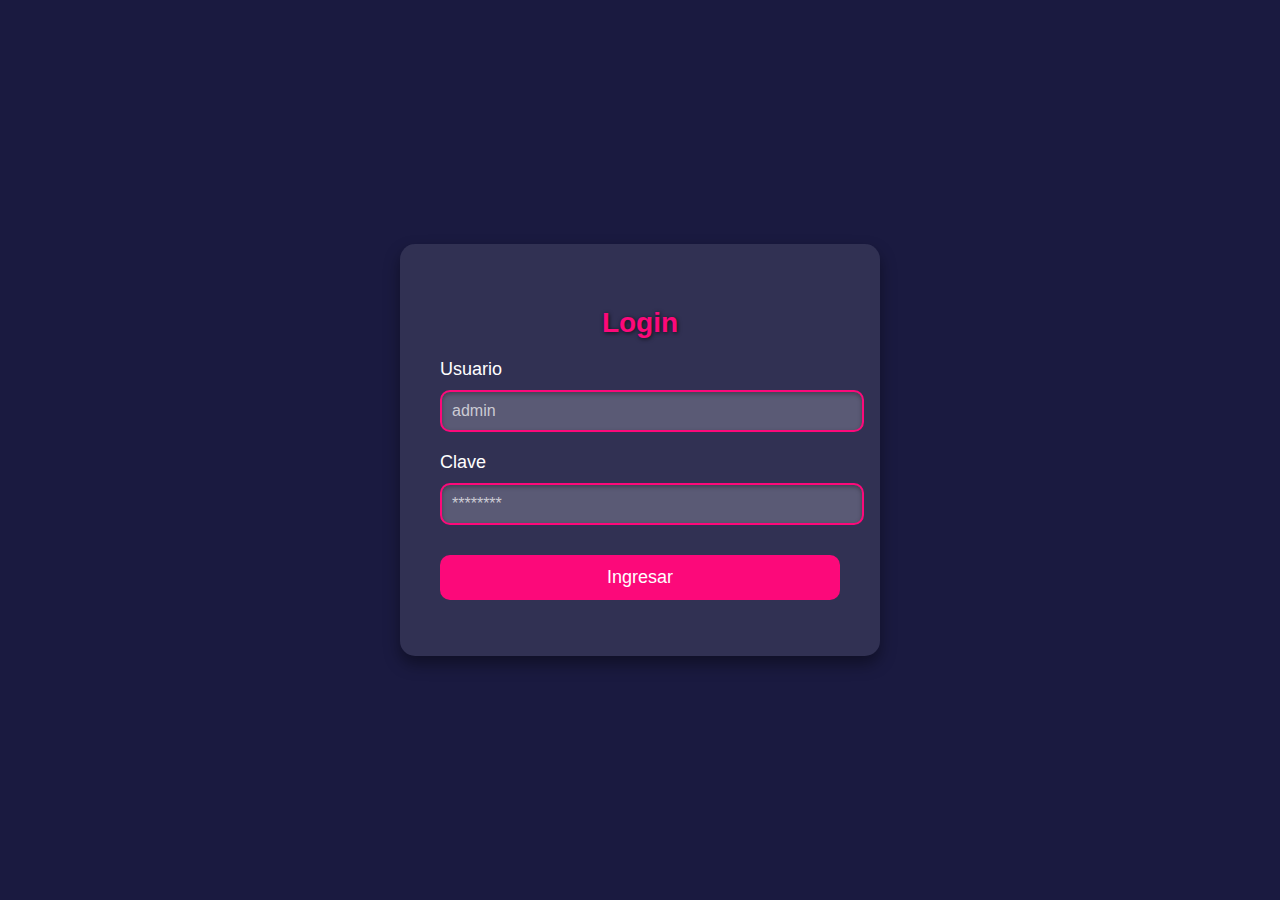
<file: index.html>
<!DOCTYPE html>
<html lang="es">
<head>
    <meta charset="UTF-8">
    <meta name="viewport" content="width=device-width, initial-scale=1.0">
    <title>Login</title>
    <link rel="stylesheet" href="styles.css"> 
</head>
<body>
    <div class="login-container">
        <h2>Login</h2>
        <form id="login-form">
            <label for="usuario">Usuario</label>
            <input type="text" id="usuario" name="usuario" required placeholder="admin">
            
            <label for="clave">Clave</label>
            <input type="password" id="clave" name="clave" required placeholder="********">
            
            <button type="submit">Ingresar</button>
            <p id="error-message" style="color: red;"></p>
        </form>
    </div>

    <script>
        document.getElementById('login-form').addEventListener('submit', function(e) {
            e.preventDefault();
            const usuario = document.getElementById('usuario').value;
            const clave = document.getElementById('clave').value;
            if (usuario === 'admin' && clave === '1234') {
                localStorage.setItem('usuario', usuario);
                window.location.href = 'juego.html';
            } else {
                document.getElementById('error-message').textContent = 'Usuario o clave incorrectos';
            }
        });
    </script>
</body>
</html>
</file>
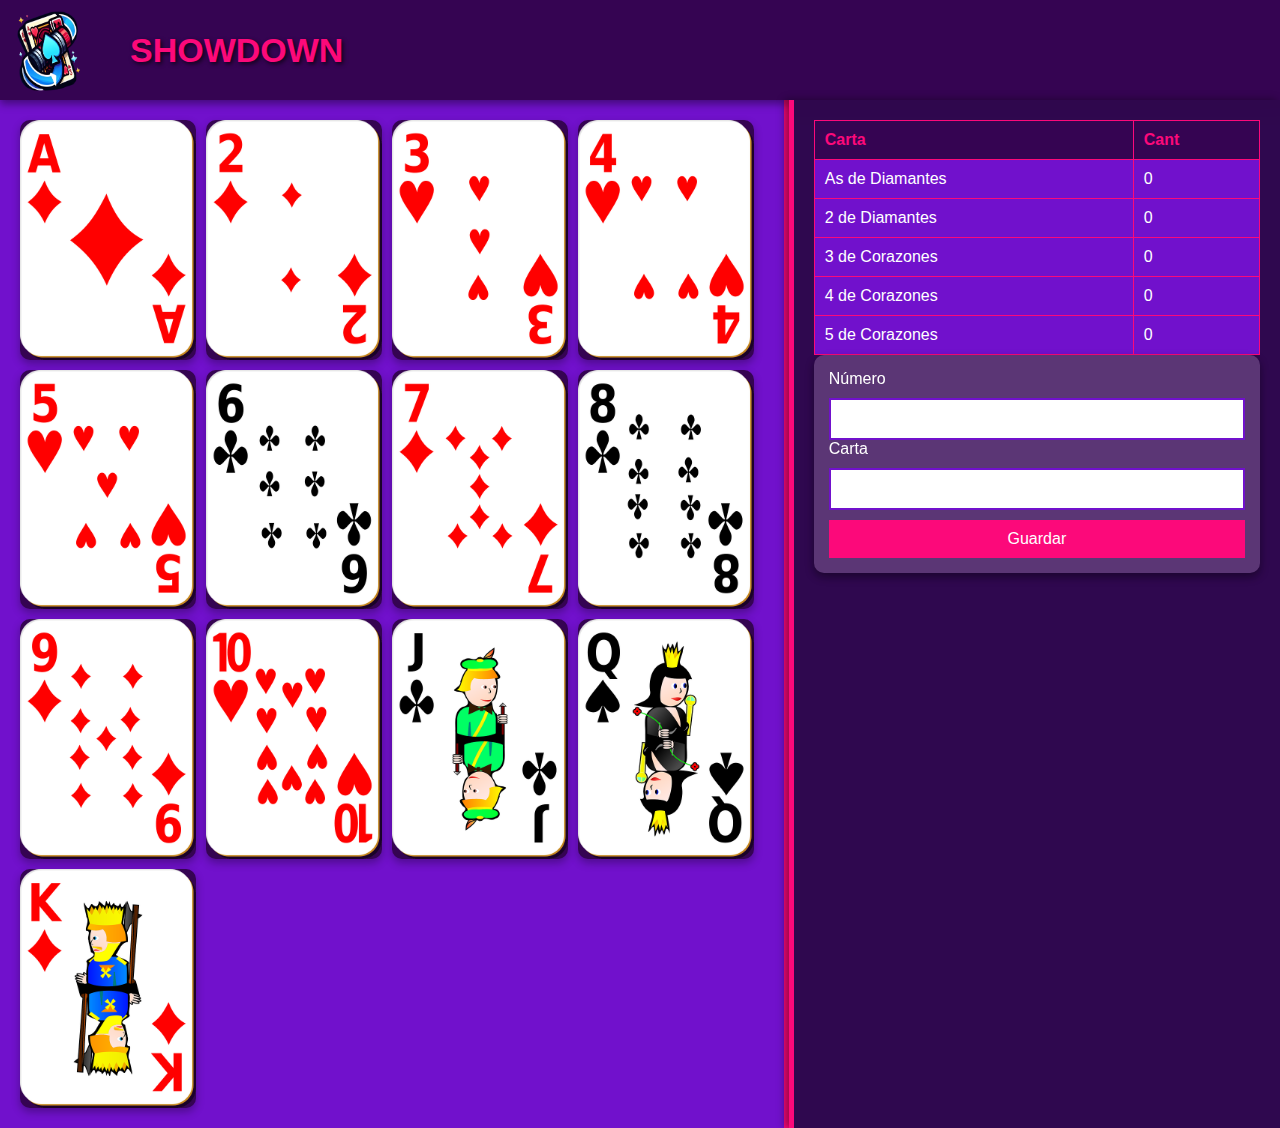
<file: juego.html>
<!DOCTYPE html>
<html lang="es">
<head>
    <meta charset="UTF-8">
    <meta name="viewport" content="width=device-width, initial-scale=1.0">
    <title>SHOWDOWN</title>
    <link rel="stylesheet" href="styles.css">
</head>
<body>
    <div class="container">
        <header>
            <img src="img/logo.png" alt="Logo">
            <h1>SHOWDOWN</h1>
        </header>
        <div class="main-content">
            <div class="left-section">
                <div class="game-board">
                    <!-- Las cartas se cargarán dinámicamente aquí -->
                </div>
            </div>
            <div class="right-section">
                <div class="score-table">
                    <table>
                        <!-- La tabla se actualizará dinámicamente -->
                    </table>
                </div>
                <div class="input-form">
                    <form>
                        <label for="numero">Número</label>
                        <input type="text" id="numero" name="numero" required>
                        <label for="carta">Carta</label>
                        <input type="text" id="carta" name="carta" required>
                        <button type="submit">Guardar</button>
                    </form>
                </div>
            </div>
        </div>
    </div>
    <script src="script.js"></script> <!-- Incluir el script aquí -->
</body>
</html>
</file>
<file: styles.css>
/* General Styles */
body,
html {
    margin: 0;
    padding: 0;
    font-family: Arial, sans-serif;
    height: 100%;
    background-color: #1a1a40; /* Fondo más oscuro */
    color: white;
    display: flex;
    justify-content: center;
    align-items: center;
}

/* Login Container */
.login-container {
    background-color: rgba(255, 255, 255, 0.1); /* Fondo semi-transparente */
    padding: 40px;
    border-radius: 15px;
    box-shadow: 0 8px 16px rgba(0, 0, 0, 0.4);
    max-width: 400px;
    width: 100%;
}

.login-container h2 {
    text-align: center;
    font-size: 28px;
    color: #fc097a; /* Color del texto */
    margin-bottom: 20px;
    text-shadow: 1px 1px 4px rgba(0, 0, 0, 0.7); /* Sombra de texto */
}

.login-container label {
    font-size: 18px;
    margin-bottom: 5px;
    color: white;
}

.login-container input {
    width: 100%;
    padding: 10px;
    margin-bottom: 20px;
    border: 2px solid #fc097a;
    border-radius: 10px;
    background-color: rgba(255, 255, 255, 0.2);
    color: white;
    font-size: 16px;
    box-shadow: inset 0 2px 4px rgba(0, 0, 0, 0.3);
    outline: none;
    transition: border-color 0.3s ease;
}

.login-container input:focus {
    border-color: #7111cc;
}

.login-container button {
    width: 100%;
    padding: 12px;
    border: none;
    border-radius: 10px;
    background-color: #fc097a;
    color: white;
    font-size: 18px;
    cursor: pointer;
    transition: background-color 0.3s ease;
}

.login-container button:hover {
    background-color: #7111cc;
}

/* Additional styling for input placeholders */
::placeholder {
    color: rgba(255, 255, 255, 0.7);
}

.container {
    display: flex;
    flex-direction: column;
    height: 100%;
}

/* Header */
header {
    background-color: #350452;
    padding: 10px;
    display: flex;
    align-items: center;
    position: relative;
    height: 80px;
    box-shadow: 0 4px 8px rgba(0, 0, 0, 0.4); /* Sombra para modernizar */
}

header img {
    max-width: 80px;
    height: auto;
    margin-right: 40px;
}

header h1 {
    margin: 0;
    flex: 1;
    font-size: 34px;
    font-family: 'Franklin Gothic Medium', 'Arial Narrow', Arial, sans-serif;
    color: #fc097a; /* Color del texto principal */
    text-shadow: 2px 2px 4px rgba(0, 0, 0, 0.7); /* Efecto de sombra */
}

/* Main Content Layout */
.main-content {
    display: flex;
    flex: 1;
}

.left-section {
    flex: 2.5; /* Ajuste del ancho del contenedor de cartas */
    background-color: #7111cc; /* Fondo para cartas */
    padding: 20px;
    overflow-y: auto;
    border-right: 5px solid #fc097a;
}

.right-section {
    flex: 1.5; /* Ajustamos el ancho de la tabla y formulario */
    background-color: rgba(53, 4, 82, 0.8); /* Fondo translúcido */
    padding: 20px;
    backdrop-filter: blur(10px); /* Efecto translúcido */
    display: flex;
    flex-direction: column;
    border-left: 5px solid #fc097a;
    box-shadow: -4px 0 8px rgba(0, 0, 0, 0.4);
}

/* Game Board and Cards */
.game-board {
    display: flex;
    flex-wrap: wrap;
    gap: 10px;
    justify-content: flex-start;
}

.card {
    width: calc(25% - 10px);
    height: auto;
    border-radius: 10px;
    box-shadow: 0 4px 8px rgba(0, 0, 0, 0.3);
    transition: transform 0.2s;
    cursor: pointer;
    background-color: #350452; /* Fondo de las cartas */
}

.card:hover {
    transform: scale(1.1);
    box-shadow: 0 6px 12px rgba(0, 0, 0, 0.5); /* Efecto hover */
}

/* Media Queries for Responsive Layout */
@media (max-width: 1024px) {
    .card {
        width: calc(33.33% - 10px); /* 3 cartas por fila */
    }
}

@media (max-width: 768px) {
    .card {
        width: calc(50% - 10px); /* 2 cartas por fila */
    }
}

@media (max-width: 480px) {
    .card {
        width: calc(100% - 10px); /* 1 carta por fila */
    }

    .main-content {
        flex-direction: column;
    }

    .left-section,
    .right-section {
        flex: none;
    }
}

/* Score Table */
table {
    width: 100%;
    border-collapse: collapse;
    background-color: #7111cc; /* Fondo de la tabla */
    color: white;
}

th,
td {
    border: 1px solid #fc097a;
    padding: 10px;
    text-align: left;
}

th {
    background-color: #350452; /* Fondo de encabezado */
    color: #fc097a;
}

/* Form */
.input-form form {
    display: flex;
    flex-direction: column;
    border-radius: 10px;
    background-color: rgba(255, 255, 255, 0.2); /* Fondo translúcido */
    padding: 15px;
    box-shadow: 0 4px 8px rgba(0, 0, 0, 0.4);
    backdrop-filter: blur(5px); /* Efecto translúcido */
}

input,
button {
    margin-top: 10px;
    padding: 10px;
    font-size: 16px;
}

input {
    background-color: #ffffff;
    border: 2px solid #7111cc;
    color: rgb(0, 0, 0);
}

button {
    background-color: #fc097a;
    color: white;
    cursor: pointer;
    border: none;
    transition: background-color 0.3s ease;
}

button:hover {
    background-color: #7111cc;
}
</file>
